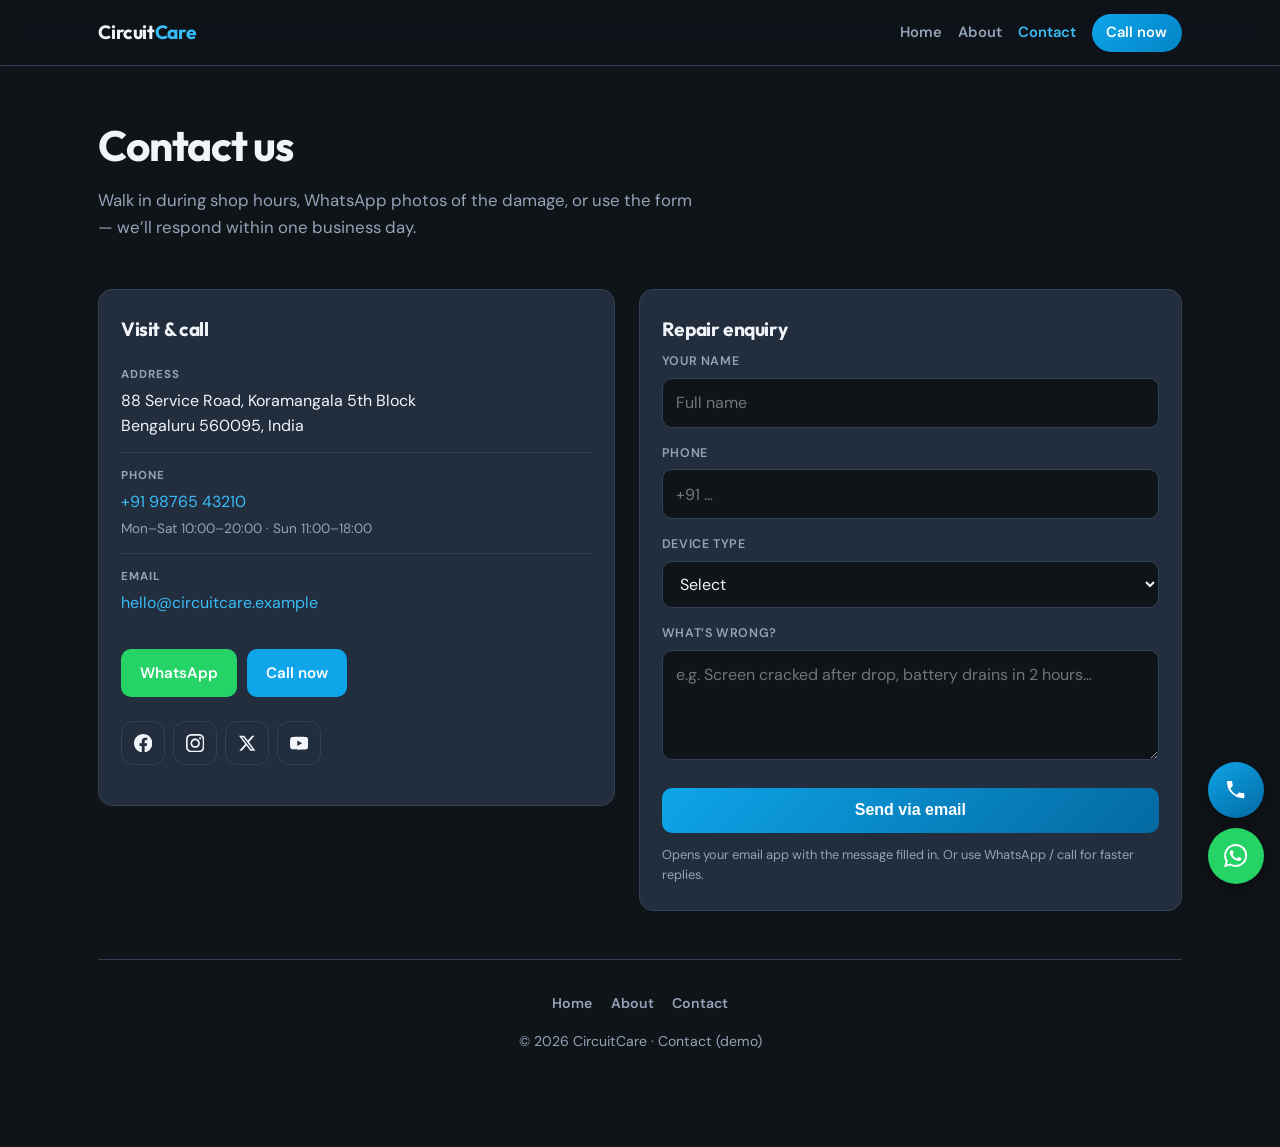
<file: contact.html>
<!DOCTYPE html>
<html lang="en">
<head>
  <meta charset="UTF-8" />
  <meta name="viewport" content="width=device-width, initial-scale=1.0" />
  <meta name="description" content="Contact CircuitCare — call, WhatsApp, or send a repair enquiry. Bengaluru." />
  <title>Contact | CircuitCare</title>
  <link rel="preconnect" href="https://fonts.googleapis.com" />
  <link rel="preconnect" href="https://fonts.gstatic.com" crossorigin />
  <link href="https://fonts.googleapis.com/css2?family=DM+Sans:wght@400;500;600;700&family=Outfit:wght@500;600;700&display=swap" rel="stylesheet" />
  <link rel="stylesheet" href="css/repair.css" />
</head>
<body>
  <header class="rc-header">
    <div class="rc-header-inner">
      <a class="rc-logo" href="index.html">Circuit<span>Care</span></a>
      <nav class="rc-nav" aria-label="Main">
        <a href="index.html">Home</a>
        <a href="about.html">About</a>
        <a href="contact.html" aria-current="page">Contact</a>
        <a class="rc-nav-cta" href="tel:+919910293002">Call now</a>
      </nav>
    </div>
  </header>

  <main class="rc-wrap">
    <section class="rc-hero" style="padding-bottom: 1rem">
      <h1 class="rc-page-title">Contact us</h1>
      <p class="rc-hero-lead" style="margin: 0; max-width: 38rem">Walk in during shop hours, WhatsApp photos of the damage, or use the form — we’ll respond within one business day.</p>
    </section>

    <div class="rc-contact-grid">
      <aside class="rc-contact-card">
        <h2 class="rc-section-title" style="margin-top: 0; font-size: 1.2rem">Visit &amp; call</h2>
        <ul class="rc-contact-list">
          <li>
            <div>
              <strong>Address</strong>
              <span>88 Service Road, Koramangala 5th Block<br />Bengaluru 560095, India</span>
            </div>
          </li>
          <li>
            <div>
              <strong>Phone</strong>
              <a href="tel:+919910293002">+91 98765 43210</a>
              <div style="font-size: 0.85rem; color: var(--rc-muted); margin-top: 0.25rem">Mon–Sat 10:00–20:00 · Sun 11:00–18:00</div>
            </div>
          </li>
          <li>
            <div>
              <strong>Email</strong>
              <a href="mailto:hello@circuitcare.example">hello@circuitcare.example</a>
            </div>
          </li>
        </ul>
        <div class="rc-contact-actions">
          <a class="rc-btn rc-btn-wa" href="https://wa.me/919910293002?text=Hi%20CircuitCare%2C%20I%27d%20like%20to%20book%20a%20repair%20%2F%20ask%20for%20a%20quote." target="_blank" rel="noopener noreferrer">WhatsApp</a>
          <a class="rc-btn rc-btn-call" href="tel:+919910293002">Call now</a>
        </div>

        <div class="rc-social" style="margin-top: 1.5rem; justify-content: flex-start" aria-label="Social media">
          <a href="https://www.facebook.com/circuitcare.india" target="_blank" rel="noopener noreferrer" aria-label="Facebook">
            <svg viewBox="0 0 24 24" aria-hidden="true"><path d="M24 12.073c0-6.627-5.373-12-12-12s-12 5.373-12 12c0 5.99 4.388 10.954 10.125 11.854v-8.385H7.078v-3.47h3.047V9.43c0-3.007 1.792-4.669 4.533-4.669 1.312 0 2.686.235 2.686.235v2.953H15.83c-1.491 0-1.956.925-1.956 1.874v2.25h3.328l-.532 3.47h-2.796v8.385C19.612 23.027 24 18.062 24 12.073z"/></svg>
          </a>
          <a href="https://www.instagram.com/circuitcare.india" target="_blank" rel="noopener noreferrer" aria-label="Instagram">
            <svg viewBox="0 0 24 24" aria-hidden="true"><path d="M12 2.163c3.204 0 3.584.012 4.85.07 3.252.148 4.771 1.691 4.919 4.919.058 1.265.069 1.645.069 4.849 0 3.205-.012 3.584-.069 4.849-.149 3.225-1.664 4.771-4.919 4.919-1.266.058-1.644.07-4.85.07-3.204 0-3.584-.012-4.849-.07-3.26-.149-4.771-1.699-4.919-4.92-.058-1.265-.07-1.644-.07-4.849 0-3.204.013-3.583.07-4.849.149-3.227 1.664-4.771 4.919-4.919 1.266-.057 1.645-.069 4.849-.069zm0-2.163c-3.259 0-3.667.014-4.947.072-4.358.2-6.78 2.618-6.98 6.98-.059 1.281-.073 1.689-.073 4.948 0 3.259.014 3.668.072 4.948.2 4.358 2.618 6.78 6.98 6.98 1.281.058 1.689.072 4.948.072 3.259 0 3.668-.014 4.948-.072 4.354-.2 6.782-2.618 6.979-6.98.059-1.28.073-1.689.073-4.948 0-3.259-.014-3.667-.072-4.947-.196-4.354-2.617-6.78-6.979-6.98-1.281-.059-1.69-.073-4.949-.073zm0 5.838c-3.403 0-6.162 2.759-6.162 6.162s2.759 6.163 6.162 6.163 6.162-2.759 6.162-6.163c0-3.403-2.759-6.162-6.162-6.162zm0 10.162c-2.209 0-4-1.79-4-4 0-2.209 1.791-4 4-4s4 1.791 4 4c0 2.21-1.791 4-4 4zm6.406-11.845c-.796 0-1.441.645-1.441 1.44s.645 1.44 1.441 1.44c.795 0 1.439-.645 1.439-1.44s-.644-1.44-1.439-1.44z"/></svg>
          </a>
          <a href="https://twitter.com/circuitcare_in" target="_blank" rel="noopener noreferrer" aria-label="X">
            <svg viewBox="0 0 24 24" aria-hidden="true"><path d="M18.244 2.25h3.308l-7.227 8.26 8.502 11.24H16.17l-5.214-6.817L4.99 21.75H1.68l7.73-8.835L1.254 2.25H8.08l4.713 6.231zm-1.161 17.52h1.833L7.084 4.126H5.117z"/></svg>
          </a>
          <a href="https://www.youtube.com/@circuitcare" target="_blank" rel="noopener noreferrer" aria-label="YouTube">
            <svg viewBox="0 0 24 24" aria-hidden="true"><path d="M23.498 6.186a3.016 3.016 0 0 0-2.122-2.136C19.505 3.545 12 3.545 12 3.545s-7.505 0-9.377.505A3.017 3.017 0 0 0 .502 6.186C0 8.07 0 12 0 12s0 3.93.502 5.814a3.016 3.016 0 0 0 2.122 2.136c1.871.505 9.376.505 9.376.505s7.505 0 9.377-.505a3.015 3.015 0 0 0 2.122-2.136C24 15.93 24 12 24 12s0-3.93-.502-5.814zM9.545 15.568V8.432L15.818 12l-6.273 3.568z"/></svg>
          </a>
        </div>
      </aside>

      <section class="rc-contact-card">
        <h2 class="rc-section-title" style="margin-top: 0; font-size: 1.2rem">Repair enquiry</h2>
        <div id="formAlert" class="rc-alert" role="status" aria-live="polite"></div>
        <form id="repairForm" class="rc-form" novalidate>
          <div class="field">
            <label for="name">Your name</label>
            <input type="text" id="name" name="name" required autocomplete="name" placeholder="Full name" />
          </div>
          <div class="field">
            <label for="phone">Phone</label>
            <input type="tel" id="phone" name="phone" required autocomplete="tel" placeholder="+91 …" />
          </div>
          <div class="field">
            <label for="device">Device type</label>
            <select id="device" name="device" required>
              <option value="">Select</option>
              <option value="Smartphone">Smartphone</option>
              <option value="Tablet">Tablet</option>
              <option value="Laptop / MacBook">Laptop / MacBook</option>
              <option value="Other">Other</option>
            </select>
          </div>
          <div class="field">
            <label for="issue">What’s wrong?</label>
            <textarea id="issue" name="issue" required placeholder="e.g. Screen cracked after drop, battery drains in 2 hours…"></textarea>
          </div>
          <button type="submit" id="submitBtn">Send via email</button>
          <p style="font-size: 0.8rem; color: var(--rc-muted); margin-top: 0.75rem; margin-bottom: 0">Opens your email app with the message filled in. Or use WhatsApp / call for faster replies.</p>
        </form>
      </section>
    </div>

    <footer class="rc-footer">
      <div class="rc-footer-links">
        <a href="index.html">Home</a>
        <a href="about.html">About</a>
        <a href="contact.html">Contact</a>
      </div>
      <p>&copy; <span id="y2"></span> CircuitCare · Contact (demo)</p>
    </footer>
  </main>

  <div class="rc-fab-stack" aria-label="Quick contact">
    <a class="rc-fab rc-fab-call" href="tel:+919910293002" aria-label="Call CircuitCare" title="Call">
      <svg xmlns="http://www.w3.org/2000/svg" viewBox="0 0 24 24"><path d="M6.62 10.79c1.44 2.83 3.76 5.14 6.59 6.59l2.2-2.2c.27-.27.67-.36 1.02-.24 1.12.37 2.33.57 3.57.57.55 0 1 .45 1 1V20c0 .55-.45 1-1 1-9.39 0-17-7.61-17-17 0-.55.45-1 1-1h3.5c.55 0 1 .45 1 1 0 1.25.2 2.45.57 3.57.11.35.03.74-.25 1.02l-2.2 2.2z"/></svg>
    </a>
    <a class="rc-fab rc-fab-wa" href="https://wa.me/919910293002?text=Hi%20CircuitCare%2C%20I%27d%20like%20to%20book%20a%20repair." target="_blank" rel="noopener noreferrer" aria-label="WhatsApp" title="WhatsApp">
      <svg xmlns="http://www.w3.org/2000/svg" viewBox="0 0 24 24"><path d="M17.472 14.382c-.297-.149-1.758-.867-2.03-.967-.273-.099-.471-.148-.67.15-.197.297-.767.966-.94 1.164-.173.199-.347.223-.644.075-.297-.15-1.255-.463-2.39-1.475-.883-.788-1.48-1.761-1.653-2.059-.173-.297-.018-.458.13-.606.134-.133.298-.347.446-.52.149-.174.198-.298.298-.497.099-.198.05-.371-.025-.52-.075-.149-.669-1.612-.916-2.207-.242-.579-.487-.5-.669-.51-.173-.008-.371-.01-.57-.01-.198 0-.52.074-.792.372-.272.297-1.04 1.016-1.04 2.479 0 1.462 1.065 2.875 1.213 3.074.149.198 2.096 3.2 5.077 4.487.709.306 1.262.489 1.694.625.712.227 1.36.195 1.871.118.571-.085 1.758-.719 2.006-1.413.248-.694.248-1.289.173-1.413-.074-.124-.272-.198-.57-.347m-5.421 7.403h-.004a9.87 9.87 0 01-5.031-1.378l-.361-.214-3.741.982.998-3.648-.235-.374a9.86 9.86 0 01-1.51-5.26c.001-5.45 4.436-9.884 9.888-9.884 2.64 0 5.122 1.03 6.988 2.898a9.825 9.825 0 012.893 6.994c-.003 5.45-4.435 9.884-9.885 9.884m8.413-18.297A11.815 11.815 0 0012.05 0C5.495 0 .16 5.335.157 11.892c0 2.096.547 4.142 1.588 5.945L.057 24l6.305-1.654a11.882 11.882 0 005.683 1.448h.005c6.554 0 11.89-5.335 11.893-11.893a11.821 11.821 0 00-3.48-8.413z"/></svg>
    </a>
  </div>

  <script>
    document.getElementById("y2").textContent = new Date().getFullYear();

    (function () {
      var form = document.getElementById("repairForm");
      var alertEl = document.getElementById("formAlert");
      var submitBtn = document.getElementById("submitBtn");
      var toEmail = "hello@circuitcare.example";

      function show(kind, text) {
        alertEl.className = "rc-alert rc-show rc-alert-" + kind;
        alertEl.textContent = text;
      }

      function hide() {
        alertEl.className = "rc-alert";
        alertEl.textContent = "";
      }

      form.addEventListener("submit", function (e) {
        e.preventDefault();
        hide();

        var name = document.getElementById("name").value.trim();
        var phone = document.getElementById("phone").value.trim();
        var device = document.getElementById("device").value;
        var issue = document.getElementById("issue").value.trim();

        if (!name || !phone || !device || !issue) {
          show("error", "Please fill in all fields.");
          return;
        }

        var subject = encodeURIComponent("[Repair enquiry] " + device + " — " + name);
        var body = encodeURIComponent(
          "Name: " + name + "\nPhone: " + phone + "\nDevice: " + device + "\n\nIssue:\n" + issue
        );
        window.location.href = "mailto:" + toEmail + "?subject=" + subject + "&body=" + body;
        show(
          "success",
          "Your email app should open. If it doesn’t, email " + toEmail + " with the same details."
        );
      });
    })();
  </script>
</body>
</html>
</file>
<file: css/repair.css>
/* CircuitCare — laptop & mobile repair */

:root {
  --rc-bg: #0f1419;
  --rc-surface: #1a2332;
  --rc-card: #222d3d;
  --rc-ink: #f1f5f9;
  --rc-muted: #94a3b8;
  --rc-line: #334155;
  --rc-accent: #38bdf8;
  --rc-accent-dim: #0ea5e9;
  --rc-success: #34d399;
  --rc-shadow: 0 8px 32px rgba(0, 0, 0, 0.35);
  --rc-radius: 14px;
  --rc-max: 1120px;
}

*,
*::before,
*::after {
  box-sizing: border-box;
}

html {
  scroll-behavior: smooth;
}

body {
  margin: 0;
  font-family: "DM Sans", system-ui, sans-serif;
  font-size: 1rem;
  line-height: 1.6;
  color: var(--rc-ink);
  background: var(--rc-bg);
  min-height: 100vh;
}

a {
  color: var(--rc-accent);
  text-decoration: none;
}

a:hover {
  text-decoration: underline;
}

.rc-wrap {
  max-width: var(--rc-max);
  margin: 0 auto;
  padding: 0 1.15rem 3rem;
}

/* Header */
.rc-header {
  position: sticky;
  top: 0;
  z-index: 100;
  background: rgba(15, 20, 25, 0.92);
  backdrop-filter: blur(12px);
  border-bottom: 1px solid var(--rc-line);
}

.rc-header-inner {
  max-width: var(--rc-max);
  margin: 0 auto;
  padding: 0.85rem 1.15rem;
  display: flex;
  flex-wrap: wrap;
  align-items: center;
  justify-content: space-between;
  gap: 0.75rem 1rem;
}

.rc-logo {
  font-family: "Outfit", "DM Sans", sans-serif;
  font-weight: 700;
  font-size: 1.2rem;
  letter-spacing: -0.02em;
  color: var(--rc-ink);
}

.rc-logo span {
  color: var(--rc-accent);
}

.rc-logo:hover {
  text-decoration: none;
  color: var(--rc-ink);
}

.rc-nav {
  display: flex;
  flex-wrap: wrap;
  align-items: center;
  gap: 0.25rem 1rem;
}

.rc-nav a {
  font-weight: 600;
  font-size: 0.92rem;
  color: var(--rc-muted);
  text-decoration: none;
  padding: 0.35rem 0;
}

.rc-nav a:hover,
.rc-nav a[aria-current="page"] {
  color: var(--rc-accent);
  text-decoration: none;
}

.rc-nav-cta {
  background: linear-gradient(135deg, var(--rc-accent-dim), #0284c7);
  color: #fff !important;
  padding: 0.45rem 0.9rem !important;
  border-radius: 999px;
  font-size: 0.88rem;
}

.rc-nav-cta:hover {
  filter: brightness(1.08);
}

/* Hero */
.rc-hero {
  padding: 2.5rem 0 2rem;
}

@media (min-width: 768px) {
  .rc-hero {
    padding: 3.5rem 0 2.5rem;
  }
}

.rc-hero-grid {
  display: grid;
  gap: 2rem;
  align-items: center;
}

@media (min-width: 900px) {
  .rc-hero-grid {
    grid-template-columns: 1.05fr 0.95fr;
  }
}

.rc-hero h1 {
  font-family: "Outfit", sans-serif;
  font-weight: 700;
  font-size: clamp(1.85rem, 4.5vw, 2.65rem);
  line-height: 1.15;
  margin: 0 0 1rem;
  letter-spacing: -0.03em;
}

.rc-hero-lead {
  color: var(--rc-muted);
  font-size: 1.05rem;
  margin: 0 0 1.5rem;
  max-width: 36rem;
}

.rc-btn-row {
  display: flex;
  flex-wrap: wrap;
  gap: 0.65rem;
}

.rc-btn {
  display: inline-flex;
  align-items: center;
  justify-content: center;
  gap: 0.45rem;
  padding: 0.75rem 1.2rem;
  border-radius: 10px;
  font-weight: 600;
  font-size: 0.95rem;
  border: none;
  cursor: pointer;
  text-decoration: none !important;
  transition: transform 0.15s, filter 0.15s;
}

.rc-btn:hover {
  transform: translateY(-2px);
  text-decoration: none !important;
}

.rc-btn-primary {
  background: linear-gradient(135deg, var(--rc-accent-dim), #0369a1);
  color: #fff !important;
}

.rc-btn-outline {
  background: transparent;
  color: var(--rc-ink) !important;
  border: 2px solid var(--rc-line);
}

.rc-btn-outline:hover {
  border-color: var(--rc-accent);
  color: var(--rc-accent) !important;
}

.rc-hero-img {
  border-radius: var(--rc-radius);
  overflow: hidden;
  border: 1px solid var(--rc-line);
  box-shadow: var(--rc-shadow);
}

.rc-hero-img img {
  width: 100%;
  height: auto;
  display: block;
  vertical-align: middle;
}

.rc-badge-row {
  display: flex;
  flex-wrap: wrap;
  gap: 0.5rem;
  margin-top: 1.5rem;
}

.rc-badge {
  font-size: 0.78rem;
  font-weight: 600;
  text-transform: uppercase;
  letter-spacing: 0.06em;
  color: var(--rc-success);
  background: rgba(52, 211, 153, 0.12);
  border: 1px solid rgba(52, 211, 153, 0.35);
  padding: 0.35rem 0.65rem;
  border-radius: 8px;
}

/* Sections */
.rc-section {
  padding: 2.5rem 0;
}

.rc-section-title {
  font-family: "Outfit", sans-serif;
  font-size: clamp(1.35rem, 3vw, 1.75rem);
  font-weight: 700;
  margin: 0 0 0.5rem;
  letter-spacing: -0.02em;
}

.rc-section-lead {
  color: var(--rc-muted);
  margin: 0 0 1.75rem;
  max-width: 42rem;
}

.rc-cards {
  display: grid;
  gap: 1.15rem;
  grid-template-columns: 1fr;
}

@media (min-width: 600px) {
  .rc-cards {
    grid-template-columns: repeat(2, 1fr);
  }
}

@media (min-width: 900px) {
  .rc-cards.rc-cards-3 {
    grid-template-columns: repeat(3, 1fr);
  }
}

.rc-card {
  background: var(--rc-card);
  border: 1px solid var(--rc-line);
  border-radius: var(--rc-radius);
  padding: 1.35rem 1.25rem;
  transition: border-color 0.2s, transform 0.2s;
}

.rc-card:hover {
  border-color: rgba(56, 189, 248, 0.4);
  transform: translateY(-2px);
}

.rc-card h3 {
  font-family: "Outfit", sans-serif;
  font-size: 1.1rem;
  margin: 0 0 0.5rem;
}

.rc-card p {
  margin: 0;
  font-size: 0.92rem;
  color: var(--rc-muted);
  line-height: 1.55;
}

.rc-icon {
  width: 2.5rem;
  height: 2.5rem;
  border-radius: 10px;
  background: rgba(56, 189, 248, 0.15);
  color: var(--rc-accent);
  display: flex;
  align-items: center;
  justify-content: center;
  margin-bottom: 0.85rem;
  font-size: 1.25rem;
}

/* Trust strip */
.rc-trust {
  display: grid;
  grid-template-columns: repeat(2, 1fr);
  gap: 1rem;
  padding: 1.5rem;
  background: var(--rc-surface);
  border-radius: var(--rc-radius);
  border: 1px solid var(--rc-line);
  margin: 2rem 0 0;
}

@media (min-width: 640px) {
  .rc-trust {
    grid-template-columns: repeat(4, 1fr);
  }
}

.rc-trust strong {
  display: block;
  font-family: "Outfit", sans-serif;
  font-size: 1.5rem;
  color: var(--rc-accent);
}

.rc-trust span {
  font-size: 0.82rem;
  color: var(--rc-muted);
}

/* CTA band */
.rc-cta {
  background: linear-gradient(135deg, #1e3a5f 0%, var(--rc-surface) 100%);
  border: 1px solid var(--rc-line);
  border-radius: var(--rc-radius);
  padding: 2rem 1.5rem;
  text-align: center;
  margin: 2rem 0 0;
}

.rc-cta h2 {
  font-family: "Outfit", sans-serif;
  margin: 0 0 0.5rem;
  font-size: 1.35rem;
}

.rc-cta p {
  margin: 0 0 1.25rem;
  color: var(--rc-muted);
  font-size: 0.95rem;
}

/* Footer */
.rc-footer {
  margin-top: 3rem;
  padding: 2rem 0;
  border-top: 1px solid var(--rc-line);
  text-align: center;
  font-size: 0.88rem;
  color: var(--rc-muted);
}

.rc-footer-links {
  margin-bottom: 1rem;
}

.rc-footer-links a {
  font-weight: 600;
  margin: 0 0.45rem;
  color: var(--rc-muted);
}

.rc-footer-links a:hover {
  color: var(--rc-accent);
}

.rc-social {
  display: flex;
  justify-content: center;
  flex-wrap: wrap;
  gap: 0.5rem;
  margin-bottom: 1rem;
}

.rc-social a {
  display: inline-flex;
  width: 2.75rem;
  height: 2.75rem;
  align-items: center;
  justify-content: center;
  border-radius: 12px;
  background: var(--rc-card);
  border: 1px solid var(--rc-line);
  color: var(--rc-ink);
  transition: background 0.15s, border-color 0.15s, color 0.15s;
}

.rc-social a:hover {
  text-decoration: none;
  background: rgba(56, 189, 248, 0.12);
  border-color: var(--rc-accent);
  color: var(--rc-accent);
}

.rc-social svg {
  width: 1.15rem;
  height: 1.15rem;
  fill: currentColor;
}

/* About page split */
.rc-split {
  display: grid;
  gap: 1.75rem;
  align-items: center;
  margin: 2rem 0;
}

@media (min-width: 800px) {
  .rc-split {
    grid-template-columns: 1fr 1fr;
    gap: 2.5rem;
  }
}

.rc-split img {
  width: 100%;
  border-radius: var(--rc-radius);
  border: 1px solid var(--rc-line);
  box-shadow: var(--rc-shadow);
}

/* Contact */
.rc-page-title {
  font-family: "Outfit", sans-serif;
  font-size: clamp(1.75rem, 4vw, 2.25rem);
  margin: 0 0 0.5rem;
}

.rc-contact-grid {
  display: grid;
  gap: 1.5rem;
  margin-top: 2rem;
}

@media (min-width: 880px) {
  .rc-contact-grid {
    grid-template-columns: 1fr 1.05fr;
    align-items: start;
  }
}

.rc-contact-card {
  background: var(--rc-card);
  border: 1px solid var(--rc-line);
  border-radius: var(--rc-radius);
  padding: 1.5rem 1.35rem;
}

.rc-contact-list {
  list-style: none;
  margin: 0;
  padding: 0;
}

.rc-contact-list li {
  padding: 0.85rem 0;
  border-bottom: 1px solid var(--rc-line);
  display: flex;
  gap: 0.75rem;
  align-items: flex-start;
}

.rc-contact-list li:last-child {
  border-bottom: none;
}

.rc-contact-list strong {
  display: block;
  font-size: 0.72rem;
  text-transform: uppercase;
  letter-spacing: 0.08em;
  color: var(--rc-muted);
  margin-bottom: 0.2rem;
}

.rc-contact-actions {
  display: flex;
  flex-wrap: wrap;
  gap: 0.6rem;
  margin-top: 1.25rem;
}

.rc-btn-wa {
  background: #25d366;
  color: #fff !important;
}

.rc-btn-wa:hover {
  filter: brightness(1.06);
}

.rc-btn-call {
  background: var(--rc-accent-dim);
  color: #fff !important;
}

form.rc-form label {
  display: block;
  font-size: 0.78rem;
  font-weight: 600;
  text-transform: uppercase;
  letter-spacing: 0.05em;
  color: var(--rc-muted);
  margin-bottom: 0.35rem;
}

form.rc-form .field {
  margin-bottom: 1rem;
}

form.rc-form input,
form.rc-form select,
form.rc-form textarea {
  width: 100%;
  padding: 0.7rem 0.85rem;
  border: 1px solid var(--rc-line);
  border-radius: 10px;
  background: var(--rc-bg);
  color: var(--rc-ink);
  font: inherit;
  font-size: 1rem;
}

form.rc-form input:focus,
form.rc-form select:focus,
form.rc-form textarea:focus {
  outline: 2px solid rgba(56, 189, 248, 0.5);
  border-color: var(--rc-accent);
}

form.rc-form textarea {
  min-height: 110px;
  resize: vertical;
}

form.rc-form button[type="submit"] {
  width: 100%;
  padding: 0.85rem;
  border: none;
  border-radius: 10px;
  font-weight: 700;
  font-size: 1rem;
  cursor: pointer;
  background: linear-gradient(135deg, var(--rc-accent-dim), #0369a1);
  color: #fff;
  margin-top: 0.25rem;
}

form.rc-form button[type="submit"]:hover {
  filter: brightness(1.05);
}

.rc-alert {
  display: none;
  padding: 0.75rem 1rem;
  border-radius: 10px;
  margin-bottom: 1rem;
  font-size: 0.9rem;
}

.rc-alert.rc-show {
  display: block;
}

.rc-alert-success {
  background: rgba(52, 211, 153, 0.15);
  border: 1px solid rgba(52, 211, 153, 0.4);
  color: #6ee7b7;
}

.rc-alert-error {
  background: rgba(248, 113, 113, 0.12);
  border: 1px solid rgba(248, 113, 113, 0.35);
  color: #fca5a5;
}

/* FAB call + WhatsApp */
.rc-fab-stack {
  position: fixed;
  right: max(1rem, env(safe-area-inset-right, 0px));
  bottom: max(1rem, env(safe-area-inset-bottom, 0px));
  z-index: 9999;
  display: flex;
  flex-direction: column;
  gap: 0.65rem;
  align-items: flex-end;
  pointer-events: none;
}

.rc-fab-stack a {
  pointer-events: auto;
}

.rc-fab {
  width: 3.5rem;
  height: 3.5rem;
  border-radius: 50%;
  display: inline-flex;
  align-items: center;
  justify-content: center;
  color: #fff;
  box-shadow: 0 4px 20px rgba(0, 0, 0, 0.35);
  transition: transform 0.18s;
  text-decoration: none !important;
}

.rc-fab:hover {
  transform: scale(1.06);
  text-decoration: none !important;
}

.rc-fab svg {
  width: 1.45rem;
  height: 1.45rem;
  fill: currentColor;
}

.rc-fab-call {
  background: linear-gradient(145deg, var(--rc-accent-dim), #0369a1);
}

.rc-fab-wa {
  background: #25d366;
}
</file>
